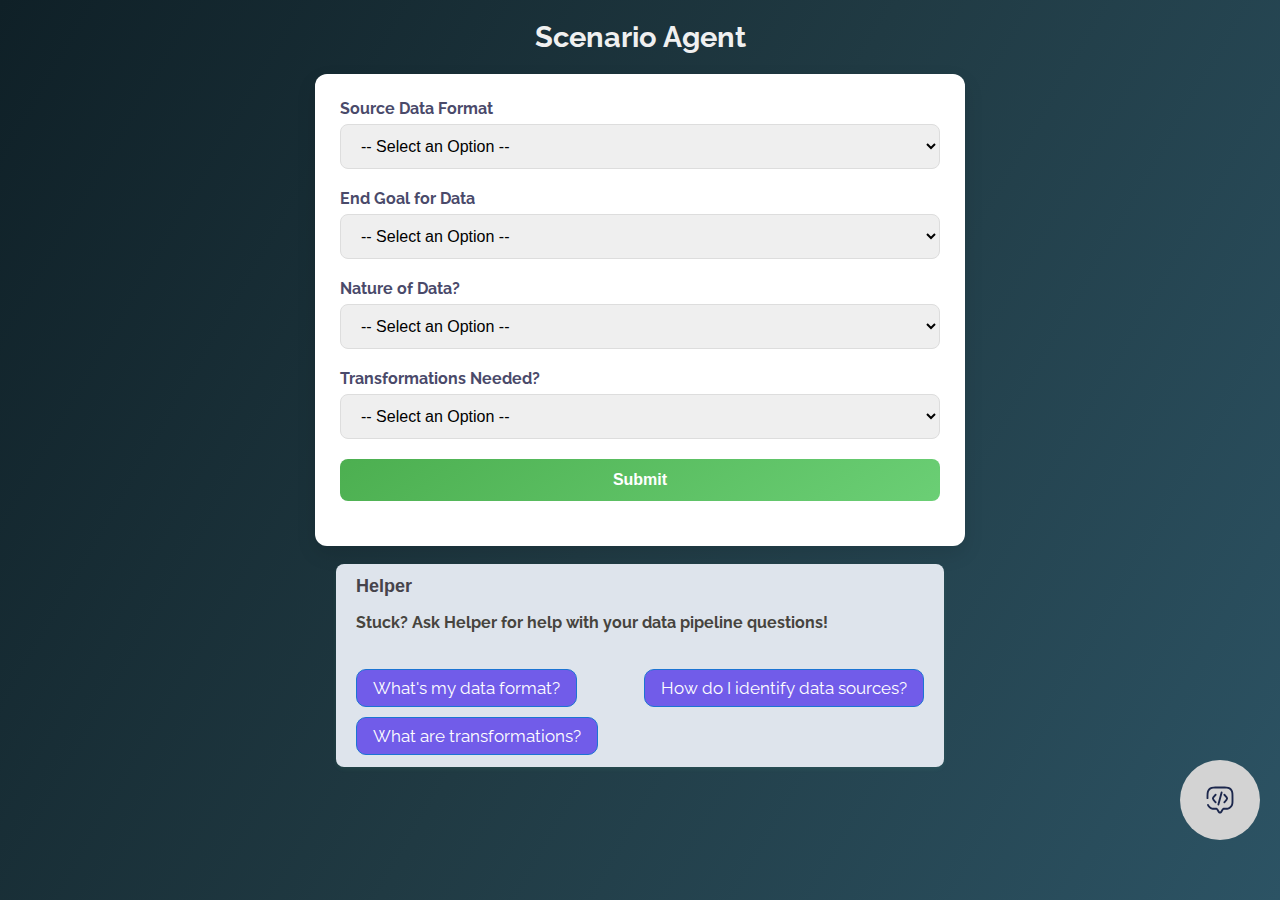
<file: templates/index.html>
<!DOCTYPE html>
<html lang="en">
<head>
  <meta charset="UTF-8">
  <meta name="viewport" content="width=device-width, initial-scale=1.0">
  <title>Detailed Form</title>
  <link rel="preconnect" href="https://fonts.googleapis.com">
    <link rel="preconnect" href="https://fonts.gstatic.com" crossorigin>
    <link href="https://fonts.googleapis.com/css2?family=Raleway:ital,wght@0,100..900;1,100..900&display=swap" rel="stylesheet">
  <link rel = "stylesheet"  href = "/static/style/index.css"> 
 
</head>
<h1> Scenario Agent </h1>
<body>
  <form action="/submit_form" method="POST">

    <label for="question1">Source Data Format</label>
      <select id="question1" name="data_type" required>
        <option value="" selected disabled>-- Select an Option --</option>
        <option value="structured">Structured</option>
        <option value="semi-structured">Semi-Structured</option>
        <option value="mixture">Mixture of Both</option>
      </select>
    
    <label for="question2">End Goal for Data</label>
      <select id="question2" name="end_goal" required>
        <option value="" selected disabled>-- Select an Option --</option>
        <option value="storage">Store in a Database</option>
        <option value="dashboard"> Dashboard/Analytics </option>
        <option value="graph">Represent as Graph</option>

      </select>
  
    <label for="question3">Nature of Data?</label>
      <select id="question3" name="nature" required>
        <option value="" selected disabled>-- Select an Option --</option>
        <option value="batch">Batch Data</option>
        <option value="streaming">Streaming Data</option>
      </select>
  
    <label for="question4" required>Transformations Needed?</label>
      <select id="question4" name="transformation" required>
        <option value="" selected disabled>-- Select an Option --</option>
        <option value="yes">Yes</option>
        <option value="no">No</option>
      </select>
      <input type="submit" value="Submit">
  </form>



<div class="coach">
  <div class = 'flowrence'>
    Helper 
    </div>

  <div class = 'flowrence_prompt'>
  Stuck? Ask Helper for help with your data pipeline questions! 
  </div>
  <br>

  <div class="options">
    <button class="option"  id="dataFormatOption">What's my data format?</button>
    <button class="option"  id="dataSourceOption">How do I identify data sources?</button>
    <button class="option"  id="dataTransformOption">What are transformations?</button>
  </div>

  
</div>




<section class="chat-window">
  <button class="close" type = button>x close</button>
  <div class="chat">
      <div class="model">
          <p>Hi, how can I help you?</p>
      </div>
      
  </div>
  <div class="input-area">
      <input placeholder="Ask me anything..." type="text">
      <button type = button>
          <img src="/static/images/send.svg" style="width: 30px; height:30px;"/>
      </button>
  </div>
</section>

<div class="chat-button" type = button>
  <img src="/static/images/chat.svg" style="width: 30px; height: 30px;"/>
</div>

<script type="importmap">
  {
    "imports": {
      "@google/generative-ai": "https://esm.run/@google/generative-ai"
    }
  }
</script>





<script type="module" src = '/static/js/index.js'> </script>

</body>
</html>
</file>
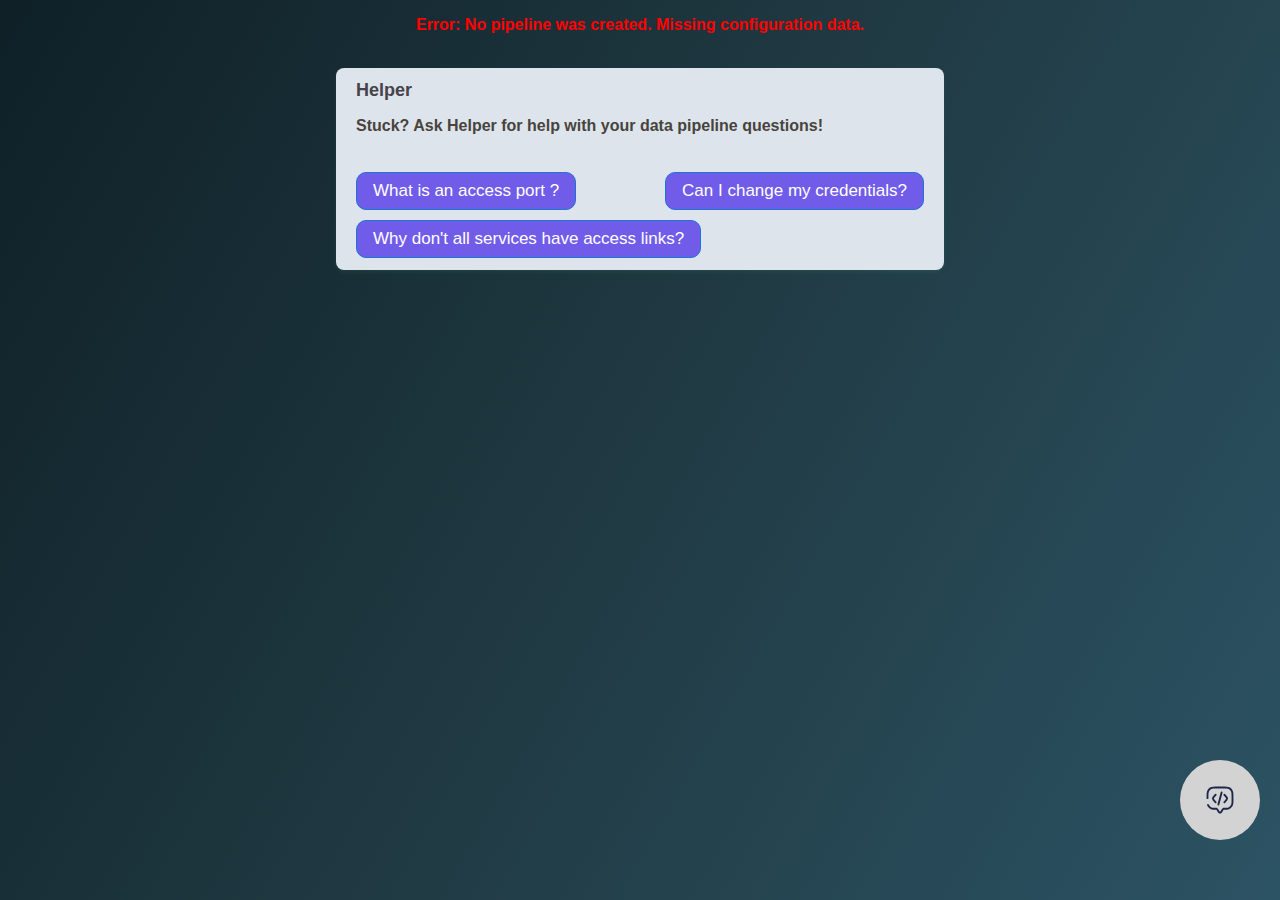
<file: templates/deploy_error.html>
<!DOCTYPE html>
<html lang="en">
<head>
    <meta charset="UTF-8">
    <meta name="viewport" content="width=device-width, initial-scale=1.0">
    <title>Docker Service Ports</title>
    <link rel = "stylesheet"  href = "/static/style/deploy.css"> 

           
</head>
<body>

    

    <p style="color: red; font-weight: bold;">
        Error: No pipeline was created. Missing configuration data.
    </p>
      

    

    <div class="coach">
        <div class='flowrence'>
          Helper
        </div>
      
        <div class='flowrence_prompt'>
          Stuck? Ask Helper for help with your data pipeline questions!
        </div>
        <br>
      
        <div class="options">
              <button class="option" id="q1" type="button" >What is an access port ?</button>

              <button class="option" id="q2" type="button" >Can I change my credentials? </button>
 
              <button class="option" id="q3" type="button" >Why don't all services have access links?</button>
    
          </div>
          
      </div>
    
    <section class="chat-window">
        <button class="close" type = button>x close</button>
        <div class="chat">
            <div class="model">
                <p>Hi, how can I help you?</p>
            </div>
            
        </div>
        <div class="input-area">
            <input placeholder="Ask me anything..." type="text">
            <button type = button>
                <img src="/static/images/send.svg" style="width: 30px; height:30px;"/>
            </button>
        </div>
      </section>
      
      <div class="chat-button" type = button>
        <img src="/static/images/chat.svg" style="width: 30px; height: 30px;"/>
      </div>
      
      <script type="importmap">
        {
          "imports": {
            "@google/generative-ai": "https://esm.run/@google/generative-ai"
          }
        }
      </script>
    <script src = '/static/js/index.js' type = module> </script>
    <script src = '/static/js/deploy.js' type = module> </script>
    <script>
        document.addEventListener('DOMContentLoaded', () => {
            // Select the button
            const createPipelineButton = document.getElementById('create-pipeline-btn');
    
            // Add a click event listener to the button
            createPipelineButton.addEventListener('click', async () => {
                // Change button text to indicate progress
                createPipelineButton.textContent = 'Creating...';
                createPipelineButton.disabled = true; // Disable button to prevent multiple clicks
    
                try {
                    // Send POST request to the server
                    const response = await fetch('/create_pipeline', {
                        method: 'POST',
                        headers: {
                            'Content-Type': 'application/json'
                        }
                    });
    
                    if (response.ok) {
                        // Redirect to the index page if successful
                        window.location.href = '/';
                    } else {
                        // Handle errors (e.g., server issues)
                        alert('Error: Unable to create pipeline. Please try again.');
                    }
                } catch (error) {
                    // Handle network errors
                    console.error('Error:', error);
                    alert('An unexpected error occurred. Please try again.');
                } finally {
                    // Re-enable the button and reset text
                    createPipelineButton.textContent = 'Create New Pipeline';
                    createPipelineButton.disabled = false;
                }
            });
        });
    </script>
    
</body>
</html>
</file>
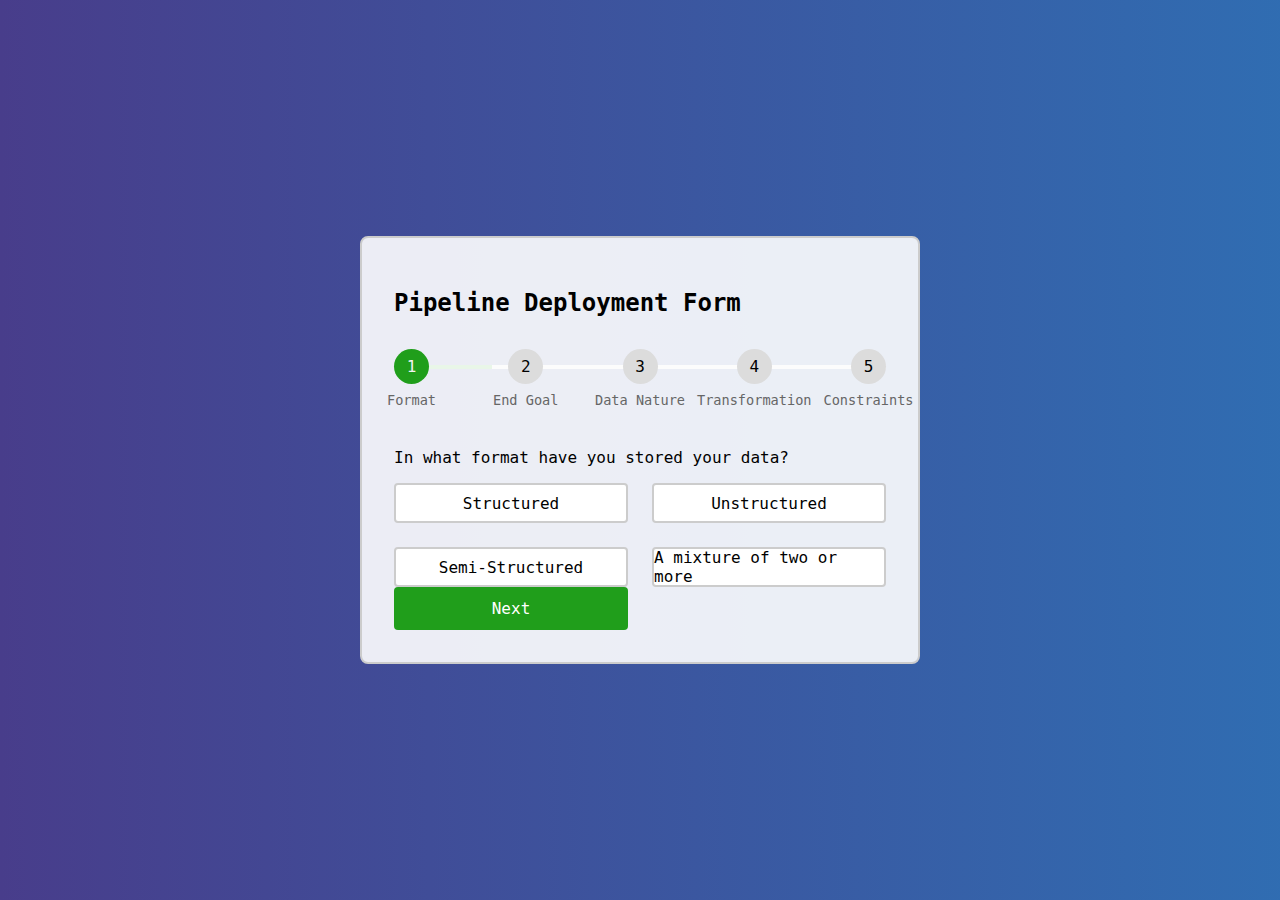
<file: templates/temp/index2.html>
<!DOCTYPE html>
<html lang="en">
<head>
    <meta charset="UTF-8">
    <meta http-equiv="X-UA-Compatible" content="IE=edge">
    <meta name="viewport" content="width=device-width, initial-scale=1.0">
    <title>Multi Step Form with Progress Bar</title>
    <style>
        :root {
            --primary-color: rgb(32, 158, 27);
            --background-color-1: rgb(72, 61, 139);
            --background-color-2: rgb(0, 204, 255);
        }

        /* Global Styles */
        *, *::before, *::after {
            box-sizing: border-box;
        }

        body {
            font-family: monospace, 'Gill Sans', 'Gill Sans MT', Calibri, 'Trebuchet MS', sans-serif;
            margin: 0;
            display: grid;
            place-items: center;
            min-height: 100vh;
            background: linear-gradient(to right, var(--background-color-1), var(--background-color-2));
            background-size: 300% 300%;
            animation: gradientBackground 10s ease infinite;
        }

        /* Animating the background gradient */
        @keyframes gradientBackground {
            0% { background-position: 0% 50%; }
            50% { background-position: 100% 50%; }
            100% { background-position: 0% 50%; }
        }

        .form {
            width: 35rem;
            margin: 0 auto;
            border: 2px solid #ccc;
            border-radius: 0.5rem;
            padding: 2rem;
            background-color: rgba(255, 255, 255, 0.9);
        }

        .progressbar {
            position: relative;
            display: flex;
            justify-content: space-between;
            counter-reset: step;
            margin: 2rem 0 4rem;
        }

        .progressbar::before, .progress {
            content: "";
            position: absolute;
            top: 50%;
            transform: translateY(-50%);
            height: 4px;
            width: 100%;
            background-color: #dcdcdc;
            z-index: -1;
        }

        .progress {
            background-color: var(--primary-color);
            width: 0%;
            transition: 0.3s;
            z-index: -1;
        }

        .progress-step {
            width: 2.1875rem;
            height: 2.1875rem;
            background-color: #dcdcdc;
            border-radius: 50%;
            display: flex;
            justify-content: center;
            align-items: center;
        }

        .progress-step::before {
            counter-increment: step;
            content: counter(step);
        }

        .progress-step::after {
            content: attr(data-title);
            position: absolute;
            top: calc(100% + 0.5rem);
            font-size: 0.85rem;
            color: #666;
        }

        .progress-step-active {
            background-color: var(--primary-color);
            color: #f3f3f3;
        }

        .form-step {
            display: none;
            transform-origin: top;
            animation: animate 0.5s;
        }

        @keyframes animate {
            from {
                transform: scale(1, 0);
                opacity: 0;
            }
            to {
                transform: scale(1, 1);
                opacity: 1;
            }
        }

        .form-step-active {
            display: block;
        }

        .btns-group {
            display: grid;
            grid-template-columns: repeat(2, 1fr);
            gap: 1.5rem;
        }

        .btn {
            padding: 0.75rem;
            display: block;
            text-decoration: none;
            background-color: var(--primary-color);
            color: white;
            text-align: center;
            cursor: pointer;
            border-radius: 0.25rem;
            transition: 0.3s;
        }

        .btn:hover {
            box-shadow: 0 0 0 2px #fff, 0 0 0 3px var(--primary-color);
        }

        .options-container {
            display: grid;
            grid-template-columns: repeat(2, 1fr);
            gap: 1.5rem;
            margin-top: 1rem;
        }

        .option-box {
            display: flex;
            justify-content: center;
            align-items: center;
            height: 2.5rem;
            border: 2px solid #ccc;
            border-radius: 0.25rem;
            cursor: pointer;
            transition: 0.3s;
            background-color: white;
        }

        .option-box.selected {
            border-color: var(--primary-color);
            background-color: var(--primary-color);
            color: white;
        }

        .option-box:hover {
            border-color: var(--primary-color);
        }

        .d-none {
            display: none;
        }
        
        .image-option {
            width: 100px;
            height: 100px;
            border: 2px solid #ccc;
            cursor: pointer;
            transition: border-color 0.3s;
        }
    
        .image-option:hover {
            border-color: var(--primary-color);
        }
    </style>
</head>
<body>

<form action="#" class="form">
    <h2 class="text-center">Pipeline Deployment Form</h2>

    <!-- Progress Bar -->
    <div class="progressbar">
        <div class="progress" id="progress"></div>
        <div class="progress-step progress-step-active" data-title="Format"></div>
        <div class="progress-step" data-title="End Goal"></div>
        <div class="progress-step" data-title="Data Nature"></div>
        <div class="progress-step" data-title="Transformation"></div>
        <div class="progress-step" data-title="Constraints"></div>
    </div>

    <!-- Step 1: Data Format Selection -->
    <div class="form-step form-step-active">
        <label>In what format have you stored your data?</label>
        <div class="options-container" id="question1">
            <div class="option-box" data-value="structured">Structured</div>
            <div class="option-box" data-value="unstructured">Unstructured</div>
            <div class="option-box" data-value="semi_structured">Semi-Structured</div>
            <div class="option-box" data-value="mixed_format">A mixture of two or more</div>
        </div>

        <div class="btns-group">
            <a href="#" class="btn btn-next width-50 ml-auto">Next</a>
        </div>
    </div>

    <!-- Step 2: End Goal -->
    <div class="form-step">
        <label>What do you intend to do with the data?</label>
        <div class="options-container" id="question2">
            <div class="option-box" data-value="database_storage">Store data in a Database</div>
            <div class="option-box" data-value="analytics_dashboard">Present to a Dashboard for Analytics</div>
            <div class="option-box" data-value="data_warehouse">Accumulate data in Warehouse/ Lakehouse</div>
        </div>
        <div class="btns-group">
            <a href="#" class="btn btn-prev">Back</a>
            <a href="#" class="btn btn-next">Next</a>
        </div>
    </div>

    <!-- Step 3: Data Nature -->
    <div class="form-step">
        <label>What is the nature of incoming data?</label>
        <div class="options-container" id="question3">
            <div class="option-box" data-value="batch_data">Batch Data</div>
            <div class="option-box" data-value="streaming_data">Streaming Data</div>
        </div>
        <div class="btns-group">
            <a href="#" class="btn btn-prev">Back</a>
            <a href="#" class="btn btn-next">Next</a>
        </div>
    </div>

    <!-- Step 4: Transformation -->
    <div class="form-step">
        <label>Do you need to implement data transformations?</label>
        <div class="options-container" id="question4">
            <div class="option-box" data-value="yes">Yes</div>
            <div class="option-box" data-value="no">No</div>
        </div>
        <div class="btns-group">
            <a href="#" class="btn btn-prev">Back</a>
            <a href="#" class="btn btn-next">Next</a>
        </div>
    </div>

    <!-- Step 5: Constraints -->
    <div class="form-step">
        <label>Do you have any non-functional constraints?</label>
        <div class="options-container" id="question5">
            <div class="option-box" data-value="security">Security</div>
            <div class="option-box" data-value="scalability">Scalability</div>
            <div class="option-box" data-value="latency">Latency</div>
            <div class="option-box" data-value="availability">Availability</div>
        </div>
        <div class="btns-group">
            <a href="#" class="btn btn-prev">Back</a>
            <a href="#" class="btn btn-next">Next</a>
        </div>
    </div>

</form>

<script src="https://code.jquery.com/jquery-3.6.0.min.js"></script>
<script>
    $(document).ready(function () {
        let currentStep = 0;
        let totalSteps = $(".form-step").length;

        function updateProgressBar() {
            let progress = ((currentStep + 1) / totalSteps) * 100;
            $("#progress").css("width", progress + "%");

            $(".progress-step").removeClass("progress-step-active");
            $(".progress-step").eq(currentStep).addClass("progress-step-active");
        }

        $(".btn-next").click(function (e) {
            e.preventDefault();
            if (currentStep < totalSteps - 1) {
                currentStep++;
                updateProgressBar();
                $(".form-step").removeClass("form-step-active");
                $(".form-step").eq(currentStep).addClass("form-step-active");
            }
        });

        $(".btn-prev").click(function (e) {
            e.preventDefault();
            if (currentStep > 0) {
                currentStep--;
                updateProgressBar();
                $(".form-step").removeClass("form-step-active");
                $(".form-step").eq(currentStep).addClass("form-step-active");
            }
        });

        $(".option-box").click(function () {
            const $this = $(this);
            $this.toggleClass("selected");

            if ($("#question1 .option-box.selected").length > 2) {
                $this.removeClass("selected");
            }
        });

        updateProgressBar();
    });
</script>
</body>
</html>
</file>
<file: static/style/index.css>
:root {
  --grey: #f5f5f5;
  --blue: #3d88f9;
  --black: #1a1a1a;
}
.coach {
  * {
    font-family: "Raleway", sans-serif;
    }
    background-color:rgb(222, 228, 236); /* Light blue background */
    border-radius: 8px; /* Rounded corners */
    padding: 4px;
    font-family: "Raleway", sans-serif;
    color: #707ce4; 
    font-size: 18px; 
    box-shadow: 0 2px 4px rgba(82, 201, 149, 0.1); 
    width: 100%;
    max-width: 600px; /* Centered layout */
    margin: 18px auto;
  }

  .coach p {
    margin: 0 0 12px; /* Margin below the text */
    font-size: 14px;
    color: #4b4b4b; 
  }

  .options {
    display: flex;
    justify-content: space-between; 
    flex-wrap: wrap; 
    padding: 8px 16px; 
    gap: 10px; 
  }

  .option {

    background-color: rgb(113, 92, 233); /* White background */
    border: 1px solid #1c74d3; /* Blue border */
    border-radius: 10px; /* Rounded corners */
    padding: 8px 16px; /* Button padding */
    color: #ffffff; /* Blue text */
    font-size: 17px; /* Text size */
    cursor: pointer; /* Hand cursor on hover */
    transition: background-color 0.2s, color 0.2s; /* Smooth hover effect */
    display: flex;
    align-items: center; /* Center align text and icon */
    gap: 3px; /* Space between icon and text */
  }

  .option:hover {
    background-color:rgb(118, 169, 223); /* Blue background on hover */
    color: white; /* White text on hover */
  }
  
  .flowrence_prompt{
  
    padding: 8px 16px; 
    color: #47443e; 
    font-size: 16px; 
    font-weight: bold;
    transition: background-color 0.2s, color 0.2s;
    display: flex;
    align-items: center; 
    gap: 6px; 

  }

  .flowrence{
    font-family: Tahoma, Geneva, sans-serif;
    color: #46434b; 
    padding: 8px 16px;
    font-size: 18px; 
    font-weight: bold;
    transition: background-color 0.2s, color 0.2s;
    display: flex;
    align-items: center; 
    gap: 6px; 

  }

  body {
    
    background: linear-gradient(120deg, #0f2027, #203a43, #2c5364); /* Elegant gradient */
    color: #333;
    margin: 0px;
    padding: 0px;
    display: flex;
    flex-direction: column; /* Allows stacking of elements vertically */
    justify-content: flex-start;  
    /* justify-content: center; */
    align-items: center;
    height: 100vh;
  }

  form {

    font-family: "Raleway", sans-serif;
    background: #fff;
    padding: 25px;
    border-radius: 12px;
    box-shadow: 0 8px 20px rgba(0, 0, 0, 0.1);
    max-width: 600px;
    width: 100%;
  }

  h1 {
    font-family: "Raleway", sans-serif;
    text-align: center;
    margin-top: 20px;
    margin-bottom: 20px;
    font-size: 1.8rem;
    color: #f0f0f0;
  }

  label {
    
    font-size: 1rem;
    font-weight: bold;
    color: #4a4a6a;
    margin-bottom: 6px;
    display: block;
  }

  select, input[type="submit"] {
    width: 100%;
    padding: 12px 16px;
    font-size: 1rem;
    border: 1px solid #ddd;
    border-radius: 8px;
    margin-bottom: 20px;
    outline: none;
    box-sizing: border-box;
    transition: all 0.3s ease;
  }

  select:focus, input[type="submit"]:focus {
    border-color: #7c7ce0;
    box-shadow: 0 0 6px rgba(124, 124, 224, 0.5);
  }

  input[type="submit"] {
    background: linear-gradient(145deg, #4CAF50, #6BCF75);
    color: #fff;
    font-weight: bold;
    cursor: pointer;
    border: none;
    transition: background 0.3s ease;
  }

  

  .d-none {
    display: none;
  }
  :root {
    --grey: #f5f5f5;
    --blue: #3d88f9;
    --black: #1a1a1a;
}

body.chat-open {
    .chat-window {
        display: flex;
    }
}

.chat-button {
    position: fixed;
    bottom: 60px;
    right: 20px;
    z-index: 998;
    background-color:  lightgray;
    color: white;
    height: 80px;
    width: 80px;
    border-radius: 100%;
    display: flex;
    justify-content: center;
    align-items: center;
    cursor: pointer;

    img {
        width: 50px;
    }

    &:hover {
        box-shadow: rgba(0, 0, 0, 0.24) 0px 3px 8px;
    }
}

.chat-window {

    * {
        font-family: "Raleway", sans-serif;
    }

    display: none;
    box-shadow: rgba(0, 0, 0, 0.24) 0px 3px 8px;
    background-color: white;
    border-radius: 20px;
    position: fixed;
    z-index: 999;
    bottom: 60px;
    right: 20px;
    height: 630px;
    width: 360px;
    flex-direction: column;
    justify-content: space-between;

    .close {
        border: none;
        padding: 8px 0;
        background-color: var(--black);
        color: white;
        border-radius: 20px 20px 0 0;
        cursor: pointer;
    }

    .chat {
        flex: 1;
        padding: 0 8px;
        overflow-y: scroll;

        p {
            border-radius: 20px;
            width: 80%;
            margin: 8px 0;
            font-size: 16px;
            padding: 16px;
        }

        div.model {

            p {
                background-color: var(--grey);
            }

            
        }

        div.user {
            display: flex;
            justify-content: flex-end;

            p {
                background-color: var(--blue);
                color: white;
            }
        }

        div.error {
            p {
                font-size: 14px;
                text-align: center;
                color: red;
            }
        }
        
    }

    .input-area {
        height: 70px;
        display: flex;
        justify-content: center;
        align-items: center;
        padding: 0 8px;
        border-top: 1px solid lightgray;

        input {
            height: 40px;
            flex: 1;
            border: none;
            background-color: var(--grey);
            border-radius: 20px;
            padding-left: 20px;
            font-size: 16px;
        }

        button {
            height: 40px;
            width: 40px;
            border-radius: 100%;
            border: none;
            margin-left: 12px;
            background-color: var(--blue);
            color: white;
            display: flex;
            justify-content: center;
            align-items: center;
            cursor: pointer;

            img {
                width: 18px;
            }

            &:hover {
                box-shadow: rgba(0, 0, 0, 0.24) 0px 3px 8px;
            }
        }
    }
}



.loader {
    width: 40px;
    opacity: 0.4;
    aspect-ratio: 4;
    background: radial-gradient(circle closest-side,#000 90%,#0000) 0/calc(100%/3) 100% space;
    clip-path: inset(0 100% 0 0);
    animation: l1 1.5s steps(4) infinite;
  }
  @keyframes l1 {to{clip-path: inset(0 -34% 0 0)}}
</file>
<file: static/style/deploy.css>
button[type="submit"] {
  margin-top: 30px;
  padding: 15px 30px;
  background: linear-gradient(145deg, #6BCF75, #4CAF50); /* Reverse the gradient for variation */
  font-size: 1.2rem;
  font-weight: bold;
  border: none;
  border-radius: 20px;
  cursor: pointer;
  box-shadow: 0 5px 15px rgba(0, 0, 0, 0.3);
  transition: transform 0.3s, box-shadow 0.3s;
}

body {
    font-family: Arial, sans-serif;
    background-color: #f4f4f9;
    margin: 0;
    padding: 20px;
}
h1 {
    color: #333;
}
table {
    width: 90%;
    border-collapse: collapse;
    margin-top: 20px;
    background-color: #f9f9f9; /* Light gray background for the table */
    border: 1px solid #b3ceb4; /* Green border for the table */
    border-radius: 10px; /* Adds rounded corners */
    overflow: hidden; /* E
}
table, th, td {
    border: 1px solid #4CAF50; /* Green border for table cells */

}

th, td {
    padding: 12px;
    text-align: left;
    border: 1px solid #000000; /* Black border for dividing lines */

}
th {
    background-color: #78e67c;
    color: white;
}
td a {
    color: #1e90ff;
    text-decoration: none;
}
td a:hover {
    text-decoration: underline;
}


:root {
    --grey: #f5f5f5;
    --blue: #3d88f9;
    --black: #1a1a1a;
  }
  .coach {
    * {
      font-family: "Raleway", sans-serif;
      }
      background-color:rgb(222, 228, 236); /* Light blue background */
      border-radius: 8px; /* Rounded corners */
      padding: 4px;
      font-family: "Raleway", sans-serif;
      color: #707ce4; 
      font-size: 18px; 
      box-shadow: 0 2px 4px rgba(82, 201, 149, 0.1); 
      width: 100%;
      max-width: 600px; /* Centered layout */
      margin: 18px auto;
    }
  
    .coach p {
      margin: 0 0 12px; /* Margin below the text */
      font-size: 14px;
      color: #4b4b4b; 
    }
  
    .options {
      display: flex;
      justify-content: space-between; 
      flex-wrap: wrap; 
      padding: 8px 16px; 
      gap: 10px; 
    }
  
    .option {
  
      background-color: rgb(113, 92, 233); /* White background */
      border: 1px solid #1c74d3; /* Blue border */
      border-radius: 10px; /* Rounded corners */
      padding: 8px 16px; /* Button padding */
      color: #ffffff; /* Blue text */
      font-size: 17px; /* Text size */
      cursor: pointer; /* Hand cursor on hover */
      transition: background-color 0.2s, color 0.2s; /* Smooth hover effect */
      display: flex;
      align-items: center; /* Center align text and icon */
      gap: 3px; /* Space between icon and text */
    }
  
    .option:hover {
      background-color:rgb(118, 169, 223); /* Blue background on hover */
      color: white; /* White text on hover */
    }
    
    .flowrence_prompt{
    
      padding: 8px 16px; 
      color: #47443e; 
      font-size: 16px; 
      font-weight: bold;
      transition: background-color 0.2s, color 0.2s;
      display: flex;
      align-items: center; 
      gap: 6px; 
  
    }
  
    .flowrence{
      font-family: Tahoma, Geneva, sans-serif;
      color: #46434b; 
      padding: 8px 16px;
      font-size: 18px; 
      font-weight: bold;
      transition: background-color 0.2s, color 0.2s;
      display: flex;
      align-items: center; 
      gap: 6px; 
  
    }
    .home-button {
      position: absolute;
      top: 10px;
      left: 10px;
      padding: 10px 20px;
      background-color: #007bff;
      color: white;
      border: none;
      border-radius: 5px;
      cursor: pointer;
      font-size: 16px;
  }
    body {
      
      background: linear-gradient(120deg, #0f2027, #203a43, #2c5364); /* Elegant gradient */
      color: #333;
      margin: 0px;
      padding: 0px;
      display: flex;
      flex-direction: column; /* Allows stacking of elements vertically */
      justify-content: flex-start;  
      /* justify-content: center; */
      align-items: center;
      height: 100vh;
    }
  
    form {
  
    font-family: "Raleway", sans-serif;
    background: #fff;
    padding: 25px;
    border-radius: 12px;
    box-shadow: 0 8px 20px rgba(0, 0, 0, 0.1);
    max-width: 600px;
    width: 100%;
    }
  
    h1 {
      font-family: "Raleway", sans-serif;
      text-align: center;
      margin-top: 20px;
      margin-bottom: 20px;
      font-size: 1.8rem;
      color: #f0f0f0;
    }
  
    label {
      
      font-size: 1rem;
      font-weight: bold;
      color: #4a4a6a;
      margin-bottom: 6px;
      display: block;
    }
  
    select, input[type="submit"] {
      width: 100%;
      padding: 12px 16px;
      font-size: 1rem;
      border: 1px solid #ddd;
      border-radius: 8px;
      margin-bottom: 20px;
      outline: none;
      box-sizing: border-box;
      transition: all 0.3s ease;
    }
  
    select:focus, input[type="submit"]:focus {
      border-color: #7c7ce0;
      box-shadow: 0 0 6px rgba(124, 124, 224, 0.5);
    }
  
    input[type="submit"] {
      background: linear-gradient(145deg, #4CAF50, #6BCF75);
      color: #fff;
      font-weight: bold;
      cursor: pointer;
      border: none;
      transition: background 0.3s ease;
    }
  
    
  
    .d-none {
      display: none;
    }
    :root {
      --grey: #f5f5f5;
      --blue: #3d88f9;
      --black: #1a1a1a;
  }
  
  body.chat-open {
      .chat-window {
          display: flex;
      }
  }
  
  .chat-button {
      position: fixed;
      bottom: 60px;
      right: 20px;
      z-index: 998;
      background-color:  lightgray;
      color: white;
      height: 80px;
      width: 80px;
      border-radius: 100%;
      display: flex;
      justify-content: center;
      align-items: center;
      cursor: pointer;
  
      img {
          width: 50px;
      }
  
      &:hover {
          box-shadow: rgba(0, 0, 0, 0.24) 0px 3px 8px;
      }
  }
  
  .chat-window {
  
      * {
          font-family: "Raleway", sans-serif;
      }
  
      display: none;
      box-shadow: rgba(0, 0, 0, 0.24) 0px 3px 8px;
      background-color: white;
      border-radius: 20px;
      position: fixed;
      z-index: 999;
      bottom: 60px;
      right: 20px;
      height: 630px;
      width: 360px;
      flex-direction: column;
      justify-content: space-between;
  
      .close {
          border: none;
          padding: 8px 0;
          background-color: var(--black);
          color: white;
          border-radius: 20px 20px 0 0;
          cursor: pointer;
      }
  
      .chat {
          flex: 1;
          padding: 0 8px;
          overflow-y: scroll;
  
          p {
              border-radius: 20px;
              width: 80%;
              margin: 8px 0;
              font-size: 16px;
              padding: 16px;
          }
  
          div.model {
  
              p {
                  background-color: var(--grey);
              }
  
              
          }
  
          div.user {
              display: flex;
              justify-content: flex-end;
  
              p {
                  background-color: var(--blue);
                  color: white;
              }
          }
  
          div.error {
              p {
                  font-size: 14px;
                  text-align: center;
                  color: red;
              }
          }
          
      }
  
      .input-area {
          height: 70px;
          display: flex;
          justify-content: center;
          align-items: center;
          padding: 0 8px;
          border-top: 1px solid lightgray;
  
          input {
              height: 40px;
              flex: 1;
              border: none;
              background-color: var(--grey);
              border-radius: 20px;
              padding-left: 20px;
              font-size: 16px;
          }
  
          button {
              height: 40px;
              width: 40px;
              border-radius: 100%;
              border: none;
              margin-left: 12px;
              background-color: var(--blue);
              color: white;
              display: flex;
              justify-content: center;
              align-items: center;
              cursor: pointer;
  
              img {
                  width: 18px;
              }
  
              &:hover {
                  box-shadow: rgba(0, 0, 0, 0.24) 0px 3px 8px;
              }
          }
      }
  }
  
  
  
  .loader {
      width: 40px;
      opacity: 0.4;
      aspect-ratio: 4;
      background: radial-gradient(circle closest-side,#000 90%,#0000) 0/calc(100%/3) 100% space;
      clip-path: inset(0 100% 0 0);
      animation: l1 1.5s steps(4) infinite;
    }
    @keyframes l1 {to{clip-path: inset(0 -34% 0 0)}}
</file>
